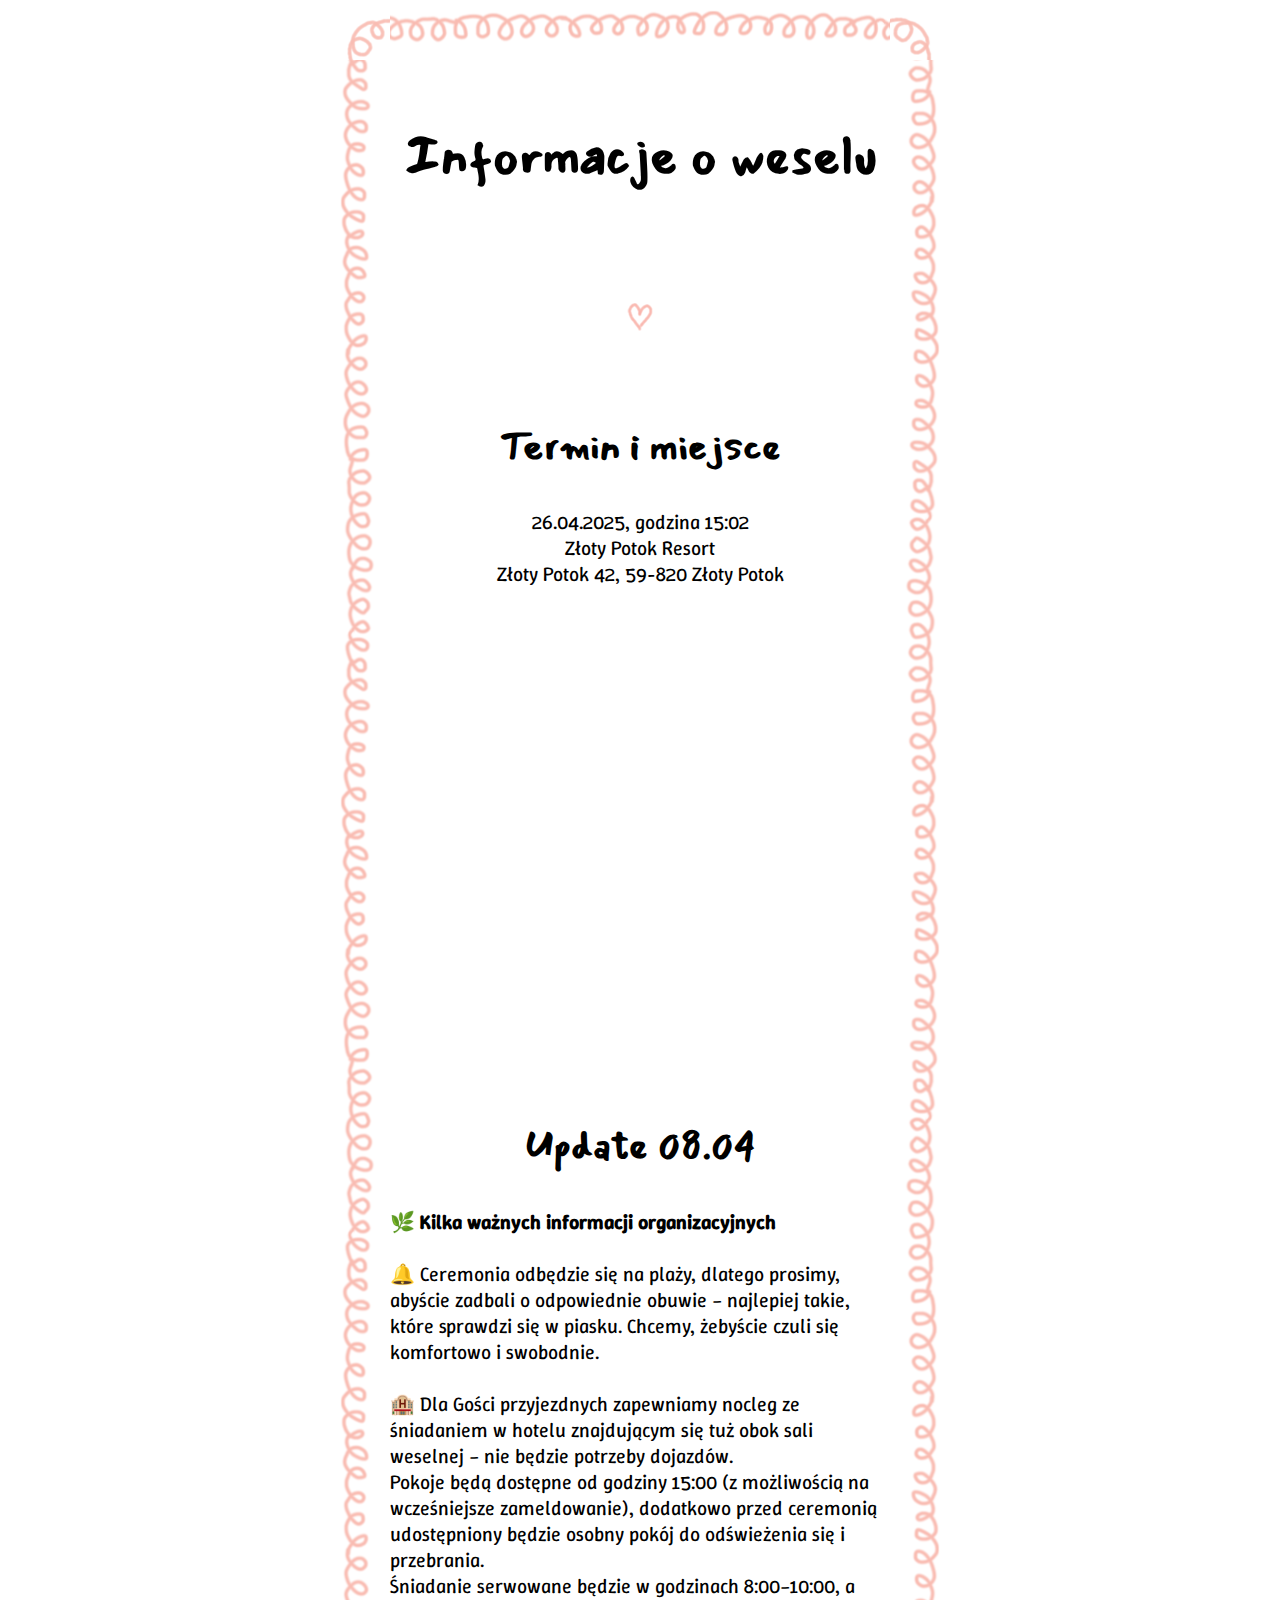
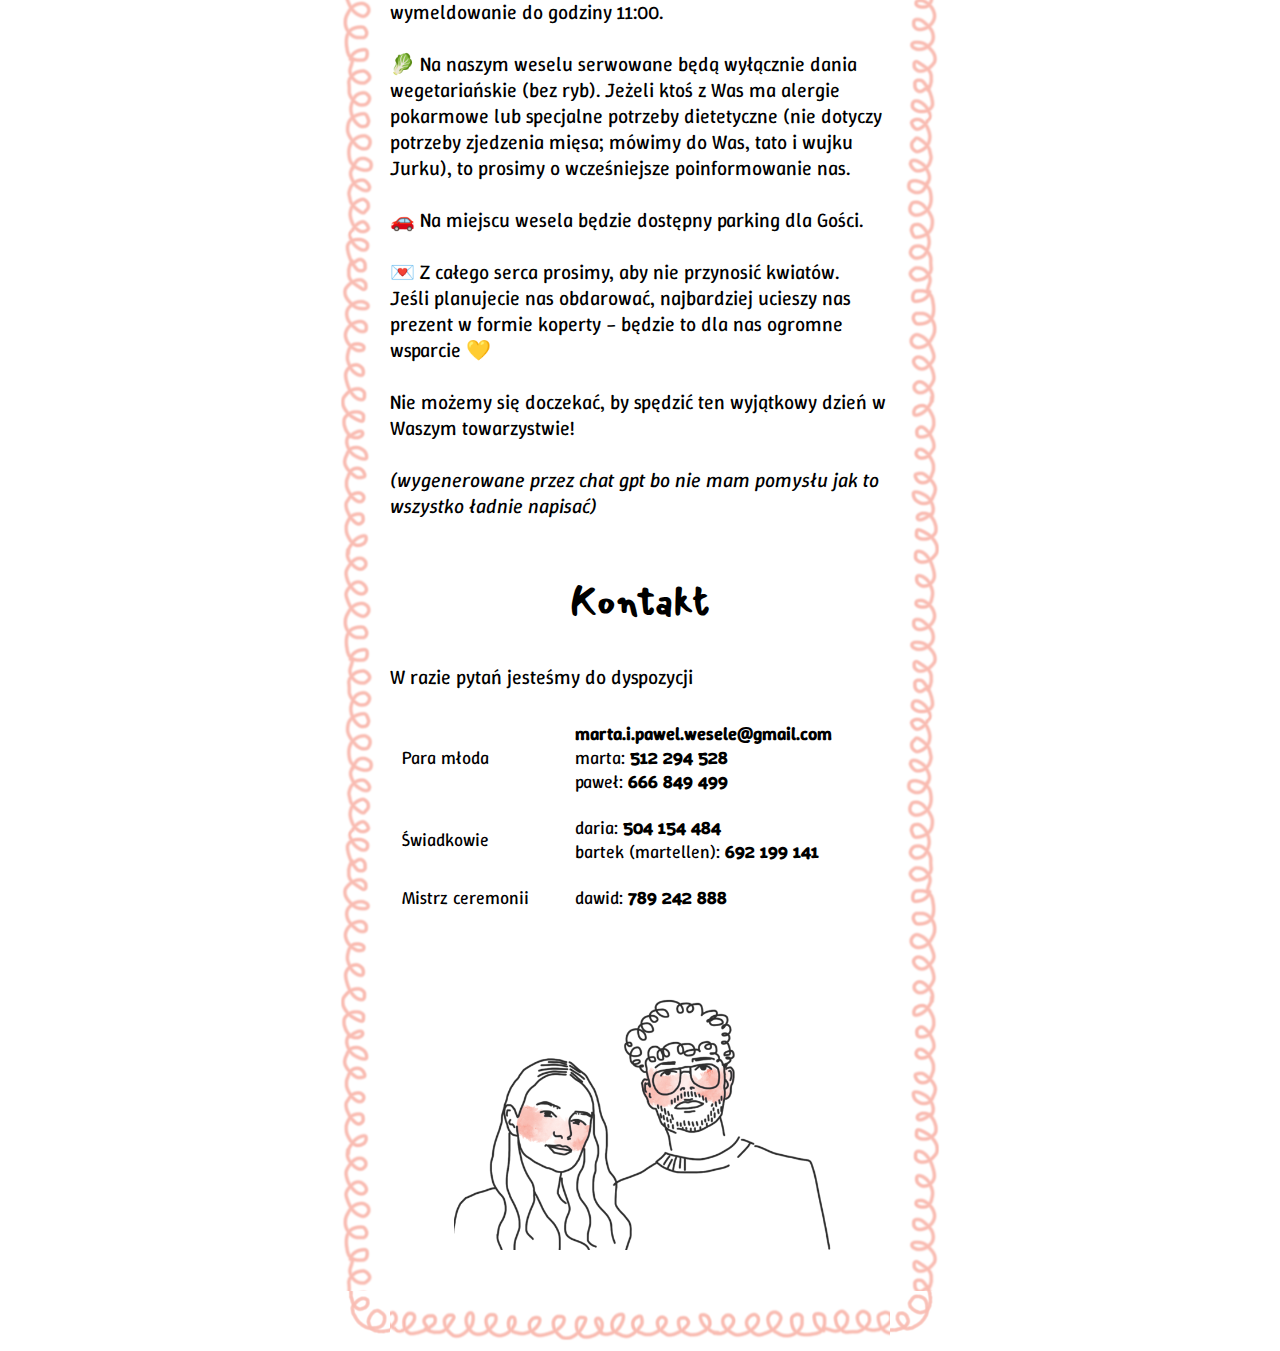
<file: index.html>
<!DOCTYPE html>
<html>
<head>
    <meta charset='utf-8'>
    <meta http-equiv='X-UA-Compatible' content='IE=edge'>
    <title>Wesele Marty i Pawła</title>
    <meta name='viewport' content='width=device-width, initial-scale=1'>
    <link rel='stylesheet' type='text/css' media='screen' href='main.css'>
    <link rel="preconnect" href="https://fonts.googleapis.com">
    <link rel="preconnect" href="https://fonts.gstatic.com" crossorigin>
    <link href="https://fonts.googleapis.com/css2?family=Mansalva&display=swap" rel="stylesheet">
    <link href="https://fonts.googleapis.com/css2?family=Roboto&display=swap" rel="stylesheet">
    <link href="https://fonts.googleapis.com/css2?family=Winky+Sans&display=swap" rel="stylesheet">
</head>
<body class="mansalva-regular">
    <div>
        <h1>
            Informacje <span class="nowrap">o weselu</span><br/><br/>
            <img text-align="center" src="images/heart.png"/>
        </h1>
        
        <h2>
            Termin <span class="nowrap">i miejsce</span>
        </h2>
        <p class="center">
            26.04.2025,
            <span class="nowrap">godzina 15:02</span><br/>
            <span class="nowrap"></span>Złoty Potok Resort</span><br/>
            <span class="nowrap"></span>Złoty Potok 42,</span>
            <span class="nowrap"></span>59-820 Złoty Potok</span><br/>
            <p>
                <iframe
                    width="100%"
                    height="450"
                    style="border:0"
                    loading="lazy"
                    allowfullscreen
                    referrerpolicy="no-referrer-when-downgrade"
                    src="https://www.google.com/maps/embed/v1/place?q=place_id:ChIJ1W9FZI8qD0cRFV4wugudHq4&key=AIzaSyDUkelC26uQnq40J3sGnyhaqHYYbNwacX0">
                </iframe>
            </p>
        </p>

        <h2>
            Update 08.04
        </h2>
        <p>
            <b>🌿 Kilka ważnych informacji organizacyjnych</b><br/><br/>

🔔 Ceremonia odbędzie się na plaży, dlatego prosimy, abyście zadbali o odpowiednie obuwie – najlepiej takie, które sprawdzi się w piasku. Chcemy, żebyście czuli się komfortowo i swobodnie.<br/><br/>

🏨 Dla Gości przyjezdnych zapewniamy nocleg ze śniadaniem w hotelu znajdującym się tuż obok sali weselnej – nie będzie potrzeby dojazdów.<br/>
Pokoje będą dostępne od godziny 15:00 (z możliwością na wcześniejsze zameldowanie), dodatkowo przed ceremonią udostępniony będzie osobny pokój do odświeżenia się i przebrania.<br/>
Śniadanie serwowane będzie w godzinach 8:00–10:00, a wymeldowanie do godziny 11:00.<br/><br/>

🥬 Na naszym weselu serwowane będą wyłącznie dania wegetariańskie (bez ryb). Jeżeli ktoś z Was ma alergie pokarmowe lub specjalne potrzeby dietetyczne (nie dotyczy potrzeby zjedzenia mięsa; mówimy do Was, tato i wujku Jurku), to prosimy o wcześniejsze poinformowanie nas.<br/><br/>

🚗 Na miejscu wesela będzie dostępny parking dla Gości.<br/><br/>

💌 Z całego serca prosimy, aby nie przynosić kwiatów.<br/>
Jeśli planujecie nas obdarować, najbardziej ucieszy nas prezent w formie koperty – będzie to dla nas ogromne wsparcie  💛<br/><br/>

Nie możemy się doczekać, by spędzić ten wyjątkowy dzień w Waszym towarzystwie!<br/><br/>
<i>(wygenerowane przez chat gpt bo nie mam pomysłu jak to wszystko ładnie napisać)</i>
        </p>

        <h2>
            Kontakt
        </h2>
        <p>
            W razie pytań jesteśmy do dyspozycji
        </p>
        <div class="scrollable nowrap">
            <table>
                <tr>
                    <td>Para młoda</td>
                    <td>
                        <b>marta.i.pawel.wesele@gmail.com</b><br/>
                        marta: <b>512 294 528</b><br/>
                        paweł: <b>666 849 499</b>
                    </td>
                </tr>
                <tr>
                    <td>Świadkowie</td>
                    <td>
                        daria: <b>504 154 484</b><br/>
                        bartek (martellen): <b>692 199 141</b>
                    </td>
                </tr>
                <tr>
                    <td>Mistrz ceremonii</td>
                    <td>
                        dawid: <b>789 242 888</b>
                    </td>
                </tr>
            </table>
        </div>

        <br/>
        <p class="center">
            <img src="images/boba-i-mister.png" style="object-fit: contain; max-width: 80%;">
        </p>
    </div>
</body>
</html>
</file>
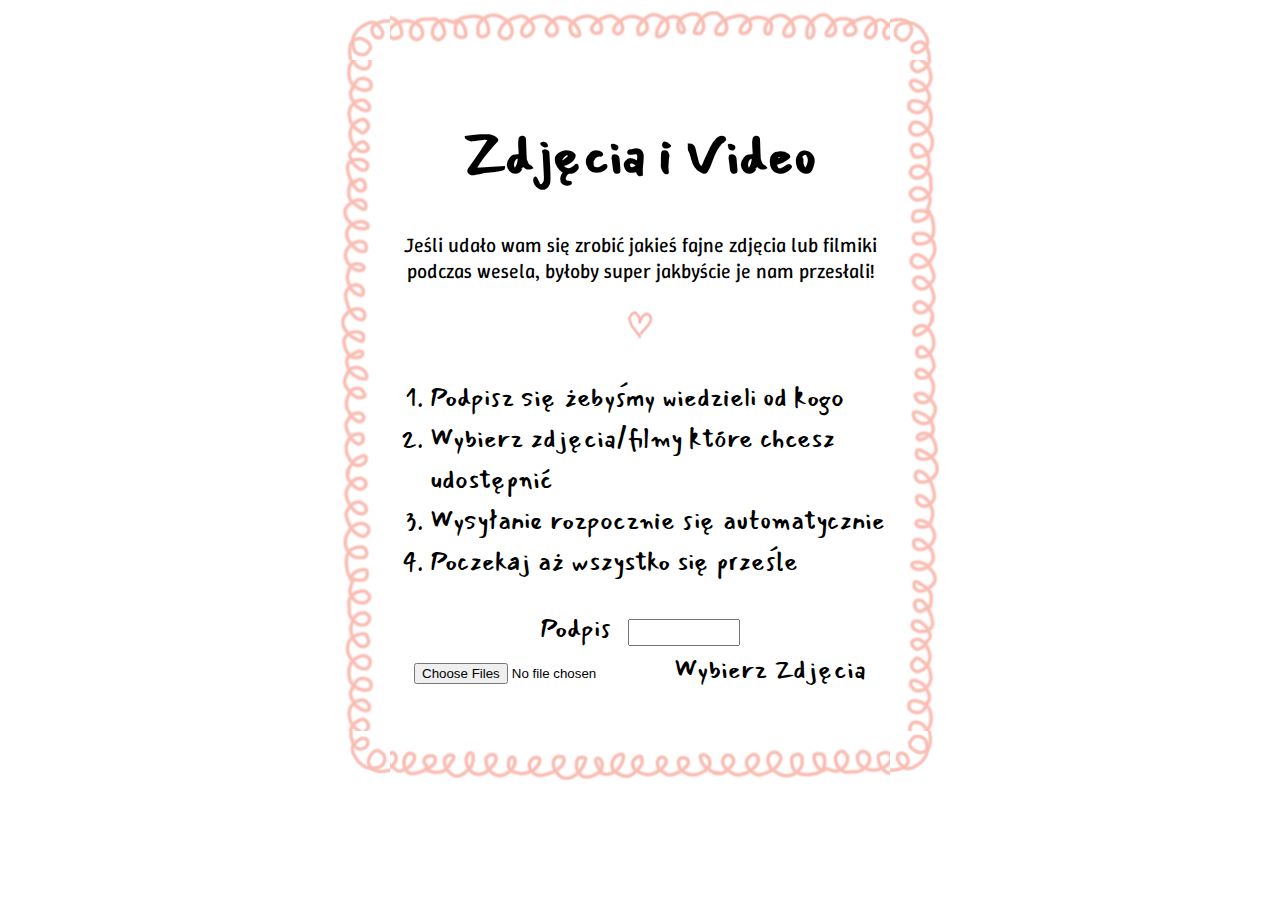
<file: photo/index.html>
<!DOCTYPE html>
<html>
<head>
    <meta charset='utf-8'>
    <meta http-equiv='X-UA-Compatible' content='IE=edge'>
    <title>Wesele Marty i Pawła</title>
    <meta name='viewport' content='width=device-width, initial-scale=1'>
    <link rel='stylesheet' type='text/css' media='screen' href='..\main.css'>
    <link href="https://fonts.googleapis.com/css2?family=Mansalva&display=swap" rel="stylesheet">
    <link href="https://fonts.googleapis.com/css2?family=Roboto&display=swap" rel="stylesheet">
    <link href="https://fonts.googleapis.com/css2?family=Winky+Sans&display=swap" rel="stylesheet">
</head>
<body class="mansalva-regular spiral-border">
    <div>
        <h1>
            Zdjęcia <span class="nowrap">i Video</span>
        </h1>

        <p class="center">
            Jeśli udało wam się zrobić jakieś fajne zdjęcia lub filmiki podczas wesela, byłoby super jakbyście je nam przesłali!
        </p>

        <p class="center">
            <img src="../images/heart.png">
        </p>

        <ol>
            <li>Podpisz się żebyśmy wiedzieli od kogo</li>
            <li>Wybierz zdjęcia/filmy które chcesz udostępnić</li>
            <li>Wysyłanie rozpocznie się automatycznie</li>
            <li>Poczekaj aż wszystko się prześle</li>
        </ol>
        
        <div class="center">
            <label id="signatureLabel" for="signatureInput" class="spiral-border-small-filled mansalva-regular editable">
                <span style="padding-right: 10px;">Podpis</span>
                <input id="signatureInput" type="text" size="12" maxlength="16" class="mansalva-regular">
            </label>
            <br/>

            <input id="filesInput" type="file" accept="image/*, video/*" class="clickable" multiple>            
            <label id="filesLabel" for="filesInput" class="spiral-border-small-filled mansalva-regular clickable">
                Wybierz Zdjęcia
            </label>
            <br/>
        </div>

        <br/>
    </div>

    <script src="main.js"></script>
</body>
</html>
</file>
<file: main.css>
.mansalva-regular {
  font-family: "Mansalva", serif;
  font-weight: 400;
  font-style: normal;
}

.winky-sans {
  font-family: "Winky Sans", sans-serif;
  font-optical-sizing: auto;
  font-weight: 400;
  font-style: normal;
}

.roboto-regular {
  font-family: "Roboto", sans-serif;
  font-optical-sizing: auto;
  font-weight: 400;
  font-style: normal;
  font-variation-settings:
    "wdth" 100;
}

.nowrap {
  white-space: nowrap;
}

.center {
  text-align: center;
}

.scrollable {
  overflow: auto;
}

body {
  margin: auto;
  max-width: 500px;
  min-height: 400px;
  text-align: left;
  border: 60px solid;
  font-size: 26px;
  border-image: url("images/border.png") 100 repeat;
}

h1 {
  text-align: center;
  padding-top: 20px;
}

h2 {
  text-align: center;
  padding-top: 20px;
}

p {
  font-family: "Winky Sans", sans-serif;
  font-optical-sizing: auto;
  font-weight: 400;
  font-style: normal;
  font-size: 20px;
}

table {
  overflow-x: auto;
  width: 100%;
  font-family: "Winky Sans", sans-serif;
  font-optical-sizing: auto;
  font-weight: 400;
  font-style: normal;
  font-size: 18px;
}

td, tr {
  padding: 10px;
}
</file>
